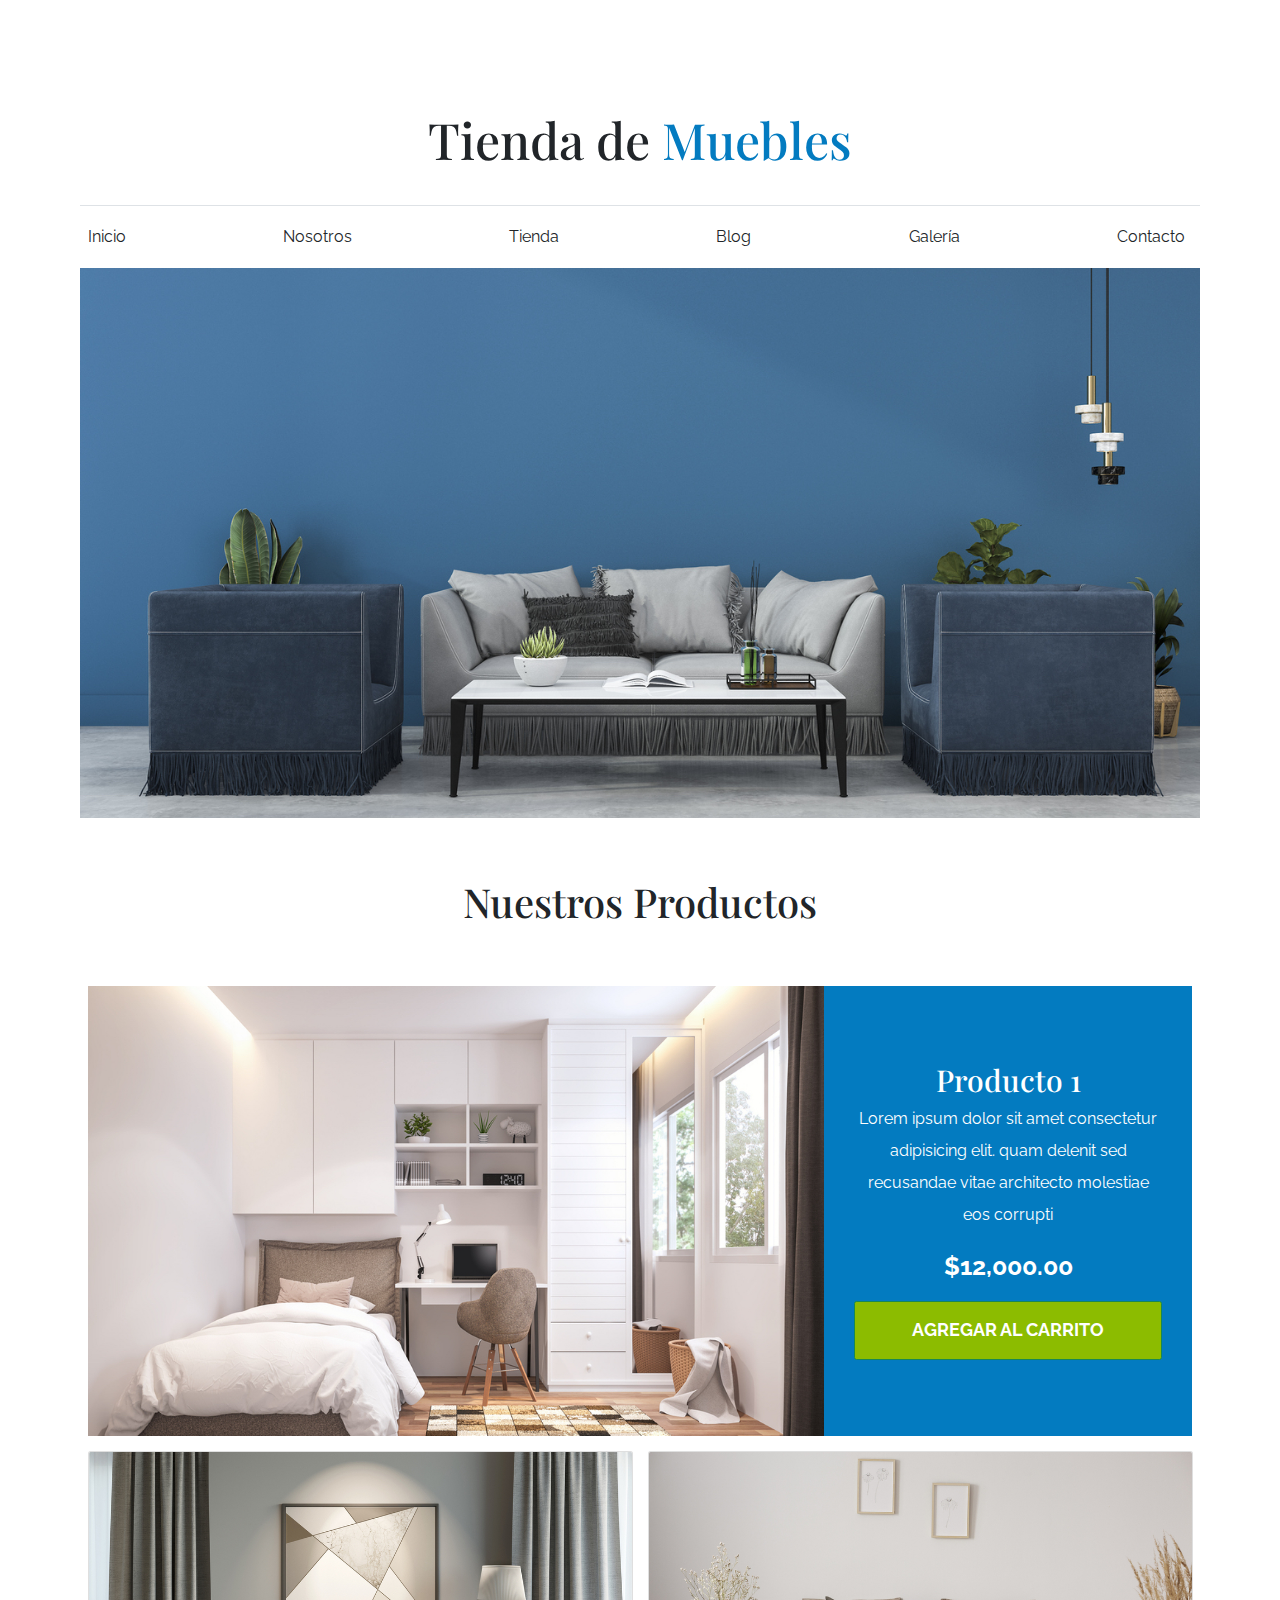
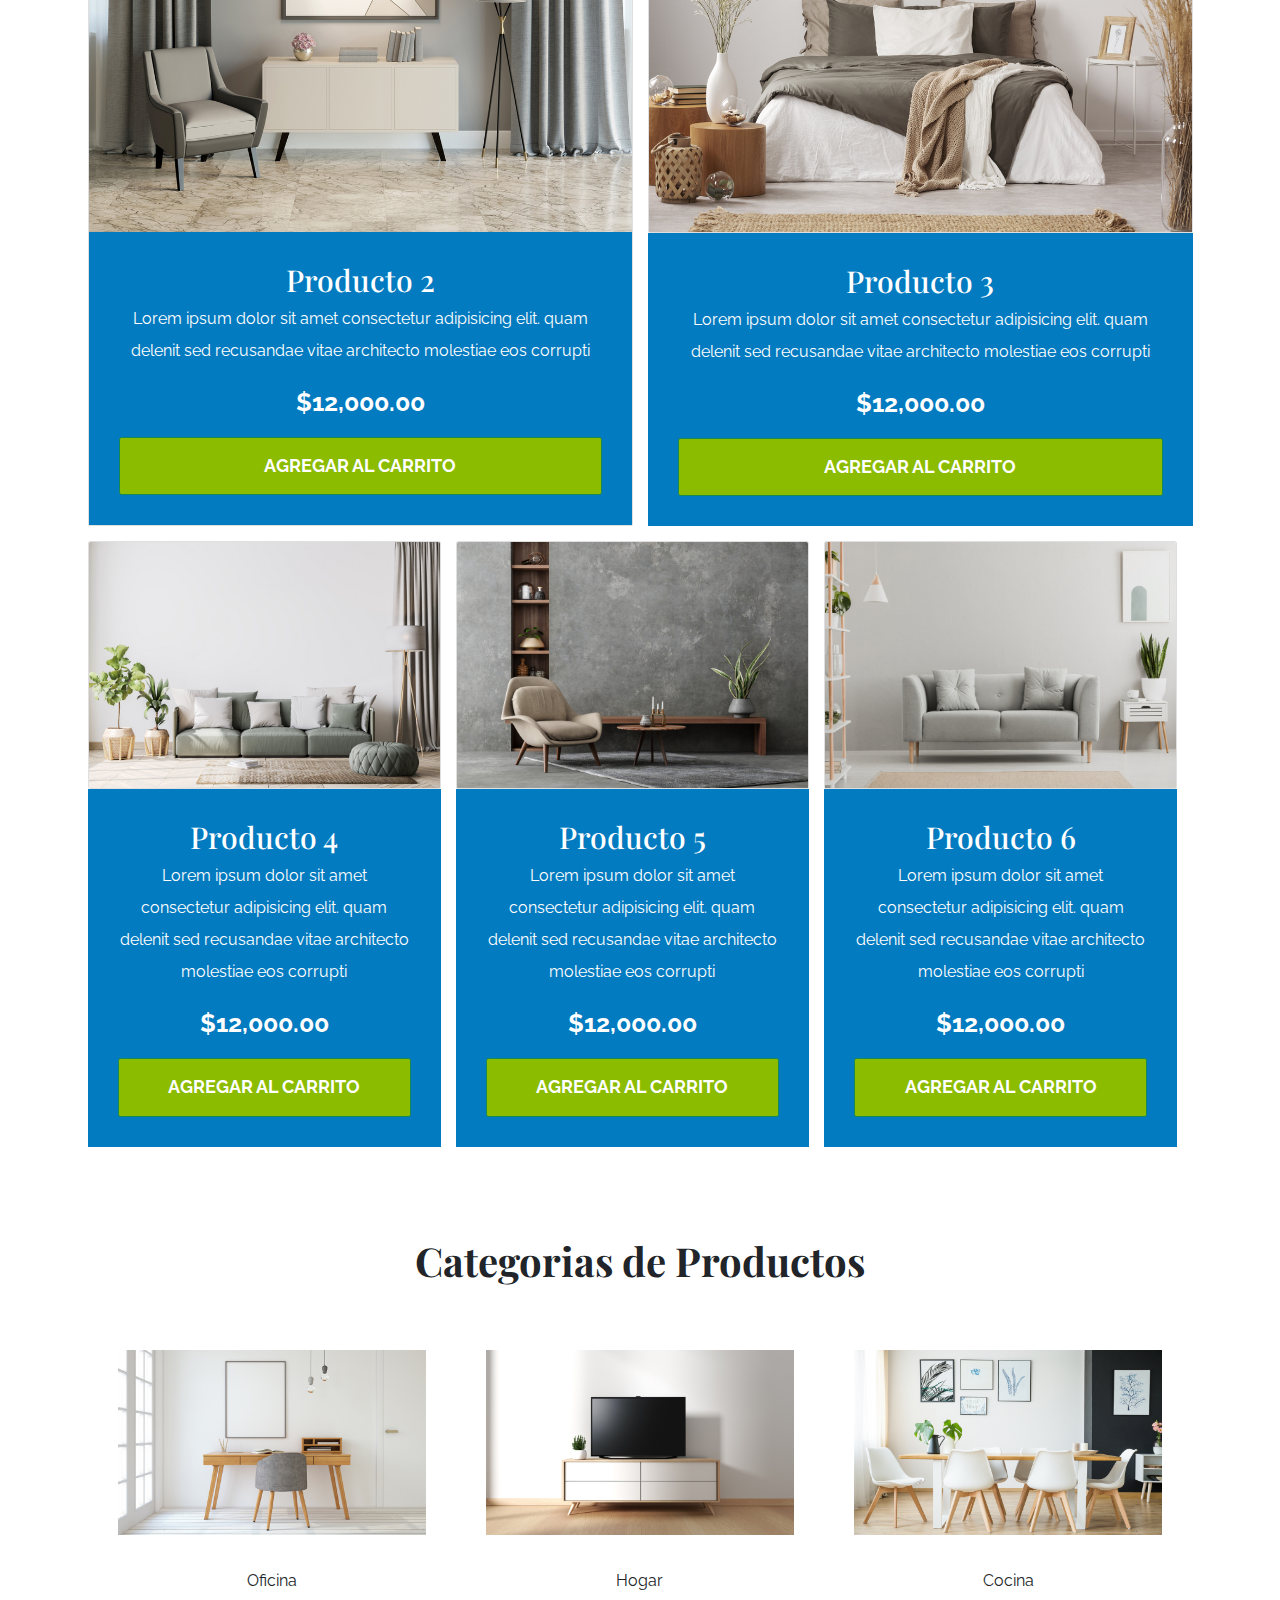
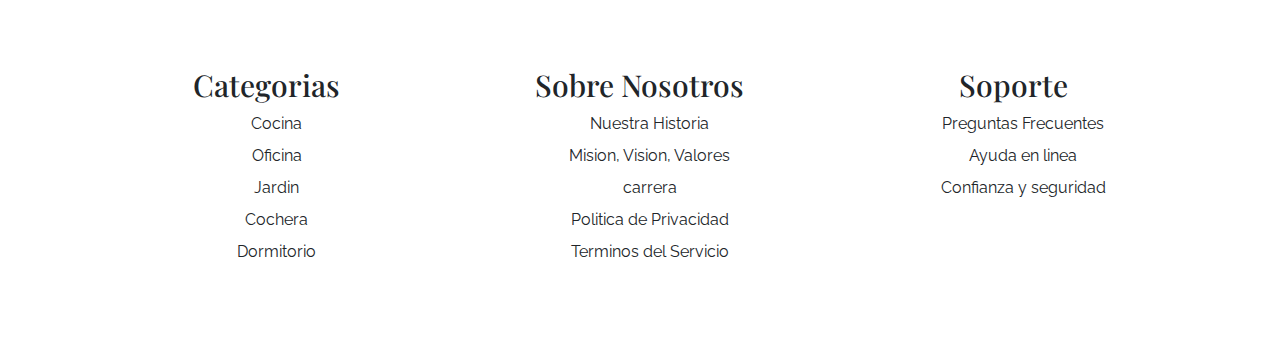
<file: index.html>
<!DOCTYPE html>
<html lang="en">

<head>
    <meta charset="UTF-8">
    <title>Avance de proyecto 1</title>
    <link rel="preconnect" href="https://fonts.googleapis.com">
    <link rel="preconnect" href="https://fonts.gstatic.com" crossorigin>
    <link href="https://fonts.googleapis.com/css2?family=Playfair+Display&family=Raleway&display=swap" rel="stylesheet">
    <link rel="stylesheet" href="css/bootstrap.min.css">
    <link rel="stylesheet" href="css/avanceproyecto1.css">
</head>
<!--cabecera-->

<body class="text-center">
    <header class="py-5">
        <h1 class="text-center">Tienda de <span class="text-primary">Muebles</span></h1>
    </header>
    <div class="border-top py-3">
        <div class="navbar navbar-expand-lg container navbar-light">
            <a class="navbar-brand nombre-sitio d-lg-none fs-2 fw-bold text-uppercase" href="index.html">
                Tienda Muebles
            </a>
            <button class="navbar-toggler" type="button" data-bs-toggle="collapse" data-bs-target="#navegacion">
                <span class="navbar-toggler-icon"></span>
            </button>

            <div id="navegacion" class="collapse navbar-collapse">
                <nav class="navbar-nav container d-flex flex-md-row justify-content-md-between text-center">
                    <a class="text-dark text-decoration-none" href="#">Inicio</a>
                    <a class="text-dark text-decoration-none" href="#">Nosotros</a>
                    <a class="text-dark text-decoration-none" href="#">Tienda</a>
                    <a class="text-dark text-decoration-none" href="#">Blog</a>
                    <a class="text-dark text-decoration-none" href="#">Galería</a>
                    <a class="text-dark text-decoration-none" href="#">Contacto</a>
                </nav>
            </div>
        </div>
    </div>

    <div class="hero">

    </div>
    <main class="container-xl py-5">
        <h2 class="text-center my-5">Nuestros Productos</h2>
        <div class="row g-0 pt-5 md-4">
            <div class="col-md-8 producto"><img class="img-fluid" src="img/producto1.jpg" alt="imagen producto">
            </div>
            <div class="col-md-4 bg-primary text-center p-5 text-white d-flex flex-column justify-content-center">
                <h3>Producto 1</h3>
                <p> Lorem ipsum dolor sit amet consectetur adipisicing elit. quam delenit sed recusandae
                    vitae
                    architecto molestiae eos corrupti</p>
                <p class="fs-1 fw-bold">$12,000.00</p>
                <a class="btn btn-success fs-3 fw-bold text-uppercase py-4" href="#">Agregar al carrito</a>
            </div>
        </div>
        <div class="row py-4">
            <div class="col-md-6 md-4">
                <div class="card">
                    <img class="card-img-top" src="img/producto2.jpg" alt="imagen producto">
                    <div
                        class="card-body col-md-12 bg-primary text-center p-5 text-white d-flex flex-column justify-content-center">
                        <h3>Producto 2</h3>

                        <p>Lorem ipsum dolor sit amet consectetur adipisicing elit. quam delenit sed recusandae
                            vitae
                            architecto molestiae eos corrupti</p>
                        <p class="fs-1 fw-bold">$12,000.00</p>
                        <a class="btn btn-success fs-3 fw-bold text-uppercase py-4" href="#">Agregar al carrito</a>
                    </div>
                </div>
            </div>
            <div class="col-md-6 md-4">
                <div class="card">
                    <img class="card-img-top" src="img/producto3.jpg" alt="imagen producto">
                </div>
                <div class="col-md-12 bg-primary text-center p-5 text-white d-flex flex-column justify-content-center">
                    <h3>Producto 3</h3>
                    <p> Lorem ipsum dolor sit amet consectetur adipisicing elit. quam delenit sed recusandae
                        vitae
                        architecto molestiae eos corrupti</p>
                    <p class="fs-1 fw-bold">$12,000.00</p>
                    <a class="btn btn-success fs-3 fw-bold text-uppercase py-4" href="#">Agregar al carrito</a>
                </div>
            </div>

            <div class="row py-4">
                <div class="col-md-4 col-md-4">
                    <div class="card">
                        <img class="card-img-top" src="img/producto4.jpg" alt="imagen de producto">
                    </div>
                    <div
                        class="col-md-12 bg-primary text-center p-5 text-white d-flex flex-column justify-content-center">
                        <h3>Producto 4</h3>
                        <p>Lorem ipsum dolor sit amet consectetur adipisicing elit. quam delenit sed recusandae
                            vitae
                            architecto molestiae eos corrupti</p>
                        <p class="fs-1 fw-bold">$12,000.00</p>
                        <a class="btn btn-success fs-3 fw-bold text-uppercase py-4" href="#">Agregar al carrito</a>
                    </div>
                </div>
                <div class="col-md-4 col-md-4">
                    <div class="card">
                        <img class="card-img-top" src="img/producto5.jpg" alt="imagen de producto">
                    </div>
                    <div
                        class="col-md-12 bg-primary text-center p-5 text-white d-flex flex-column justify-content-center">
                        <h3>Producto 5</h3>
                        <p>Lorem ipsum dolor sit amet consectetur adipisicing elit. quam delenit sed recusandae
                            vitae
                            architecto molestiae eos corrupti</p>
                        <p class="fs-1 fw-bold">$12,000.00</p>
                        <a class="btn btn-success fs-3 fw-bold text-uppercase py-4" href="#">Agregar al carrito</a>
                    </div>
                </div>
                <div class="col-md-4 col-md-4">
                    <div class="card"><img class="card-img-top" src="img/producto6.jpg" alt="imagen de producto">
                    </div>
                    <div
                        class="col-md-12 bg-primary text-center p-5 text-white d-flex flex-column justify-content-center">
                        <h3>Producto 6</h3>
                        <p> Lorem ipsum dolor sit amet consectetur adipisicing elit. quam delenit sed recusandae
                            vitae
                            architecto molestiae eos corrupti</p>
                        <p class="fs-1 fw-bold">$12,000.00</p>
                        <a class="btn btn-success fs-3 fw-bold text-uppercase py-4" href="#">Agregar al carrito</a>
                    </div>
                </div>

            </div>
    </main>
    <section class="container-xl py-5">
        <h2><b>Categorias de Productos </b> </h2>
        <div class="row g-0 pt-5 md-4">
            <div class="col-md-4 col-md-4">
                <div class="col-md-12 text-center p-5 text-white d-flex flex-column justify-content-center">
                    <img src="img/categoria1.jpg" alt="categoria1">
                </div>
                <div>
                    <p>Oficina</p>
                </div>
            </div>
            <div class="col-md-4 col-md-4">
                <div class="col-md-12 text-center p-5 text-white d-flex flex-column justify-content-center">
                    <img src="img/categoria2.jpg" alt="categoria2">
                </div>
                <div>
                    <p>Hogar</p>
                </div>
            </div>
            <div class="col-md-4 col-md-4">
                <div class="col-md-12 text-center p-5 text-white d-flex flex-column justify-content-center">
                    <img src="img/categoria3.jpg" alt="categoria3">
                </div>
                <div>
                    <p>Cocina</p>
                </div>
            </div>
        </div>
    </section>

    <footer class="row g-0 pt-5 md-4">
        <div class="col-md-4 col-md-4">
            <h3>Categorias</h3>
            <ul>
                <li class="list-unstyled"><a class="text-decoration-none text-dark" href="#">Cocina</a></li>
                <li class="list-unstyled"><a class="text-decoration-none text-dark" href="#">Oficina</a></li>
                <li class="list-unstyled"><a class="text-decoration-none text-dark" href="#">Jardin</a></li>
                <li class="list-unstyled"><a class="text-decoration-none text-dark" href="#">Cochera</a></li>
                <li class="list-unstyled"><a class="text-decoration-none text-dark" href="#">Dormitorio</a></li>
            </ul>
        </div>
        <div class="col-md-4 col-md-4">
            <h3>Sobre Nosotros</h3>
            <ul>
                <li class="list-unstyled"><a class="text-decoration-none text-dark" href="#">Nuestra Historia</a></li>
                <li class="list-unstyled"><a class="text-decoration-none text-dark" href="#">Mision, Vision, Valores</a>
                </li>
                <li class="list-unstyled"><a class="text-decoration-none text-dark" href="#">carrera</a></li>
                <li class="list-unstyled"><a class="text-decoration-none text-dark" href="#">Politica de Privacidad</a>
                </li>
                <li class="list-unstyled"><a class="text-decoration-none text-dark" href="#">Terminos del Servicio</a>
                </li>
            </ul>
        </div>
        <div class="col-md-4 col-md-4">
            <h3>Soporte</h3>
            <ul>
                <li class="list-unstyled"><a class="text-decoration-none text-dark" href="#">Preguntas Frecuentes</a>
                </li>
                <li class="list-unstyled"><a class="text-decoration-none text-dark" href="#">Ayuda en linea</a></li>
                <li class="list-unstyled"><a class="text-decoration-none text-dark" href="#">Confianza y seguridad</a>
                </li>
            </ul>
        </div>
    </footer>
    <script src="./js/bootstrap.bundle.min.js"></script>
</body>

</html>
</file>
<file: css/avanceproyecto1.css>
:root {
    --bs-blue: #037BC0;
    --bs-green: #8cbc00;
}
html {
    font-size: 62.5%; 
}
body {
    font-family: 'Raleway', sans-serif;
    font-size: 1.6rem;
    line-height: 2;
    margin: 5em;
}

h1, h2, h3 {
    font-family: 'Playfair Display', serif;
}

h1 {
    font-size: 3.8rem;
}
@media (min-width: 768px) {
    h1 {
        font-size: 5rem;
    }
}

h2 {
    font-size: 3.2rem;
}
@media (min-width: 768px) {
    h2 {
        font-size: 4rem;
    }
}
h3 {
    font-size: 2.4rem;
}
@media (min-width: 768px) {
    h3 {
        font-size: 3rem;
    }
}
.text-primary,
.nombre-sitio {
    color: var(--bs-blue)!important;
}
.btn-success {
    background-color: var(--bs-green)!important;
}
.bg-primary,
.btn-primary {
    background-color: var(--bs-blue)!important;
}

.hero {
    background-image: url(../img/principal.jpg);
    height: 25rem;
    background-size: cover;
    background-position: center center;
}

@media (min-width: 768px) {
    .hero {
        height: 55rem;
    }
}

/*Productos*/
@media (min-width:768px) {
    .producto img {
        height: 45rem;
        width: 100%;
        object-fit: cover;
    }
}

.categoria img {
    transition-property: transform;
    transition-duration: 300ms;
    min-width: 768px;
}
.categoria img:hover {
    transform: scale(1.2);
}

.galeria li:not(:last-of-type) {
    margin-bottom: 1rem;
}

.form-control {
    padding: 1rem;
    font-size: 1.6rem;
}
</file>
